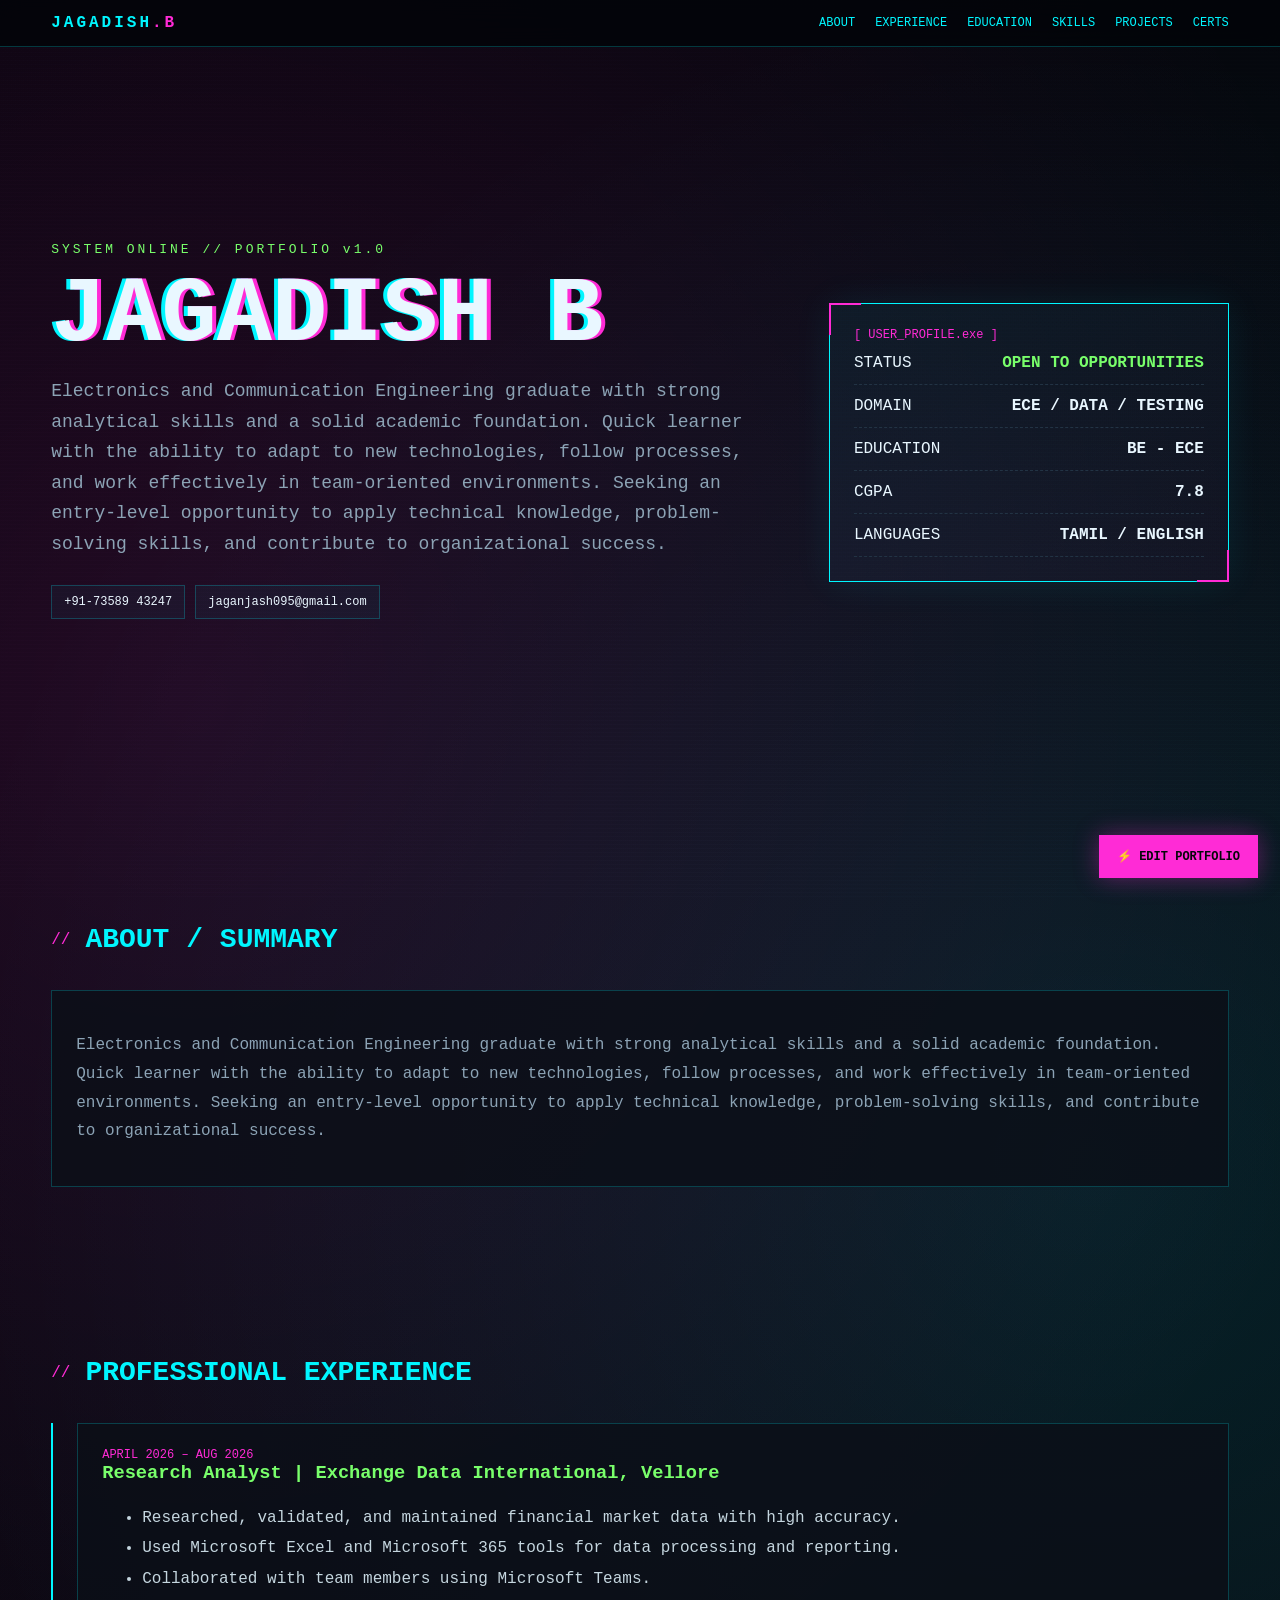
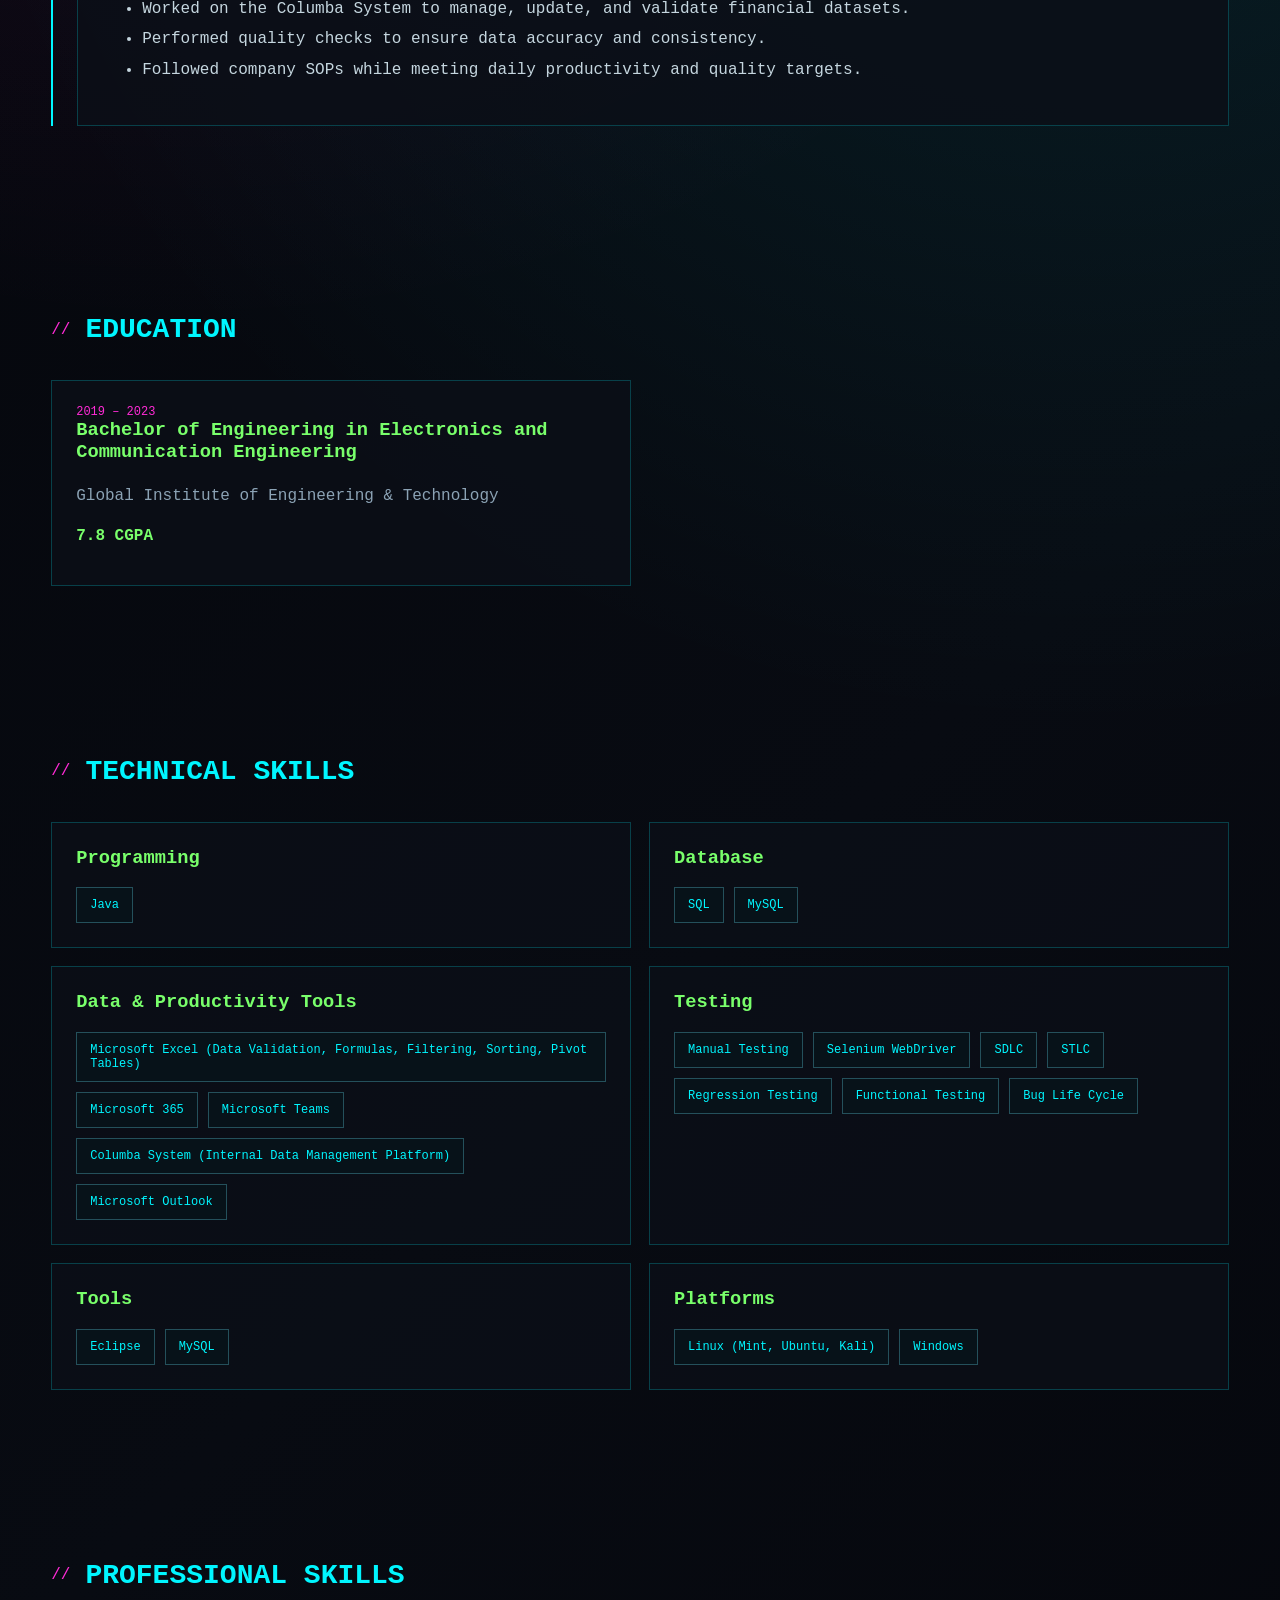
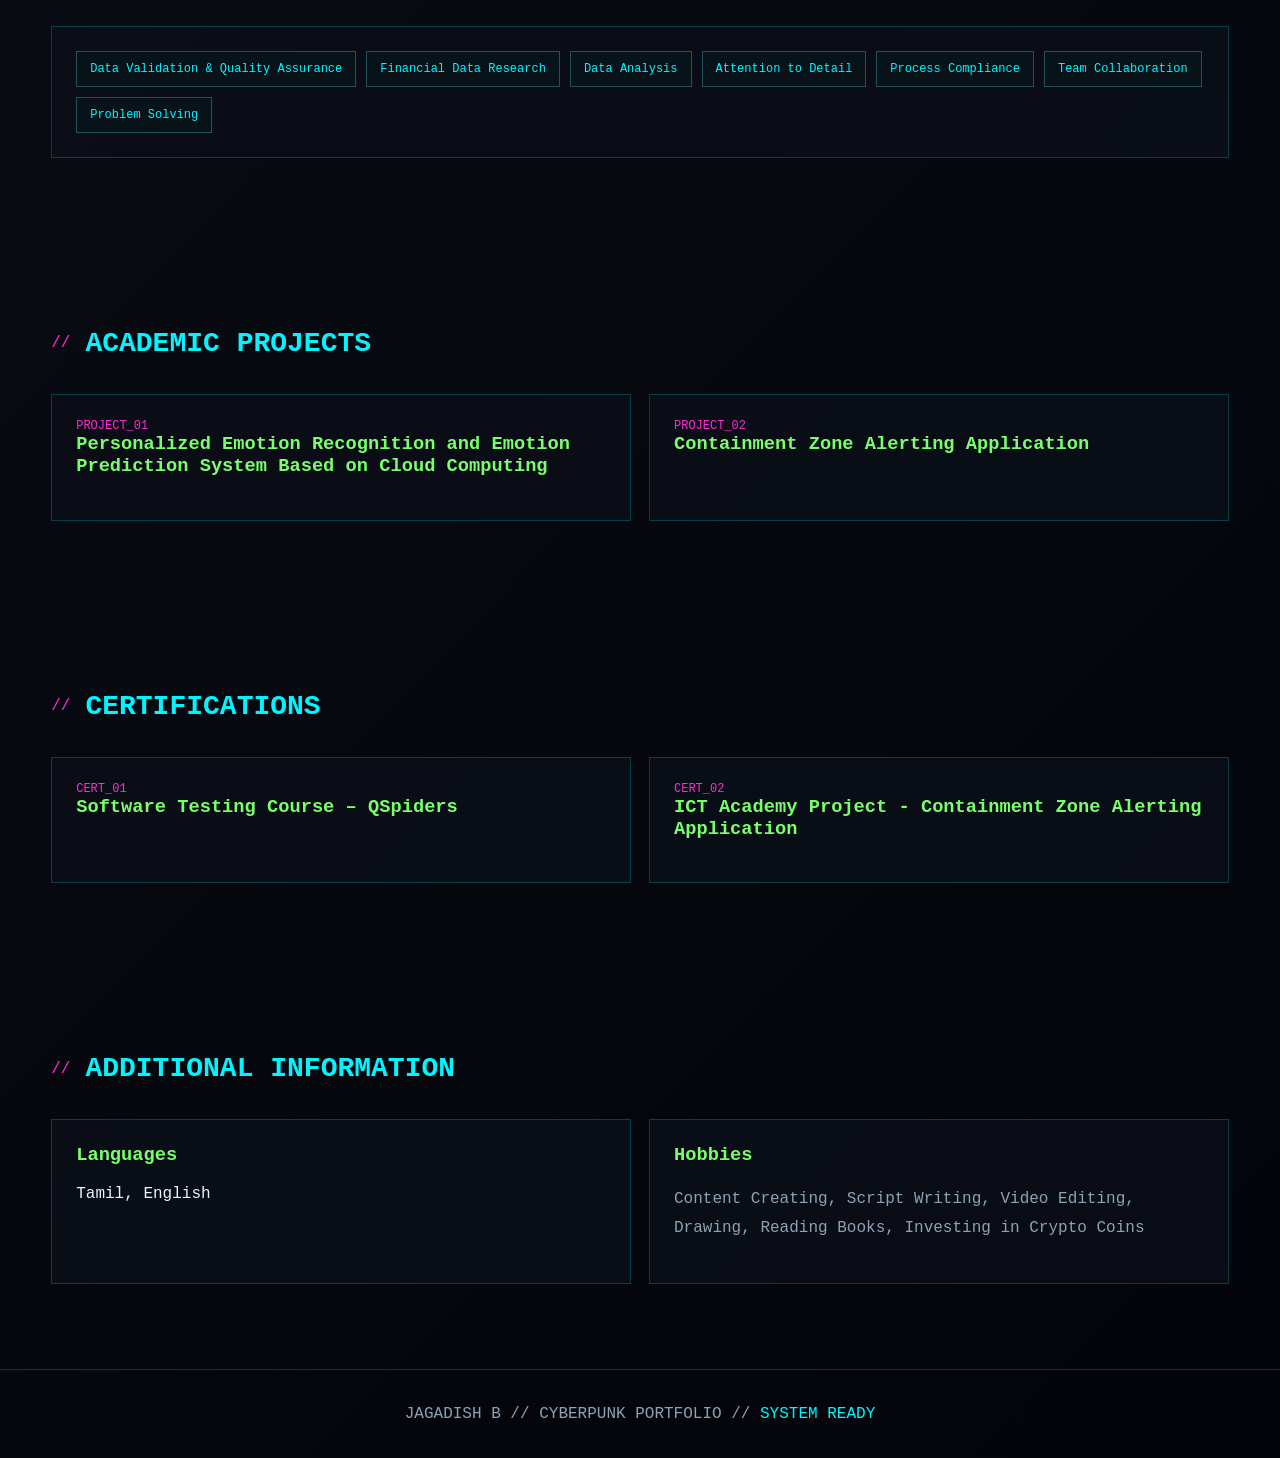
<file: Jagadish_Cyberpunk_Portfolio.html>
<!DOCTYPE html>
<html lang="en">
<head>
<meta charset="UTF-8">
<meta name="viewport" content="width=device-width,initial-scale=1">
<title>JAGADISH B // CYBERPUNK PORTFOLIO</title>
<style>
:root{
  --bg:#05060a;--panel:#0b0f18;--panel2:#101622;--cyan:#00f6ff;
  --pink:#ff2bd6;--green:#79ff6b;--text:#e9f7ff;--muted:#8ca3b5;
  --line:rgba(0,246,255,.22);--danger:#ff4d6d;--yellow:#ffe66d;
}
*{box-sizing:border-box}
html{scroll-behavior:smooth}
body{margin:0;background:
 radial-gradient(circle at 15% 15%,rgba(255,43,214,.12),transparent 30%),
 radial-gradient(circle at 85% 25%,rgba(0,246,255,.10),transparent 32%),
 linear-gradient(135deg,#030409,#080b12 55%,#030409);
 color:var(--text);font-family:Consolas,"Courier New",monospace;overflow-x:hidden}
body:before{content:"";position:fixed;inset:0;pointer-events:none;opacity:.12;
 background:repeating-linear-gradient(0deg,transparent 0 3px,#fff 4px);mix-blend-mode:overlay}
a{color:var(--cyan);text-decoration:none} a:hover{color:#fff}
.container{width:min(1180px,92%);margin:auto}
nav{position:sticky;top:0;z-index:50;background:rgba(3,5,10,.88);backdrop-filter:blur(12px);
 border-bottom:1px solid var(--line)}
.navin{display:flex;justify-content:space-between;align-items:center;padding:14px 0}
.logo{color:var(--cyan);font-weight:900;letter-spacing:3px}.logo span{color:var(--pink)}
.navlinks{display:flex;gap:20px;flex-wrap:wrap}.navlinks a{font-size:12px}
.hero{min-height:88vh;display:grid;place-items:center;padding:70px 0;position:relative}
.hero-grid{display:grid;grid-template-columns:1.3fr .7fr;gap:35px;align-items:center}
.kicker{color:var(--green);letter-spacing:3px;font-size:13px}
h1{font-size:clamp(42px,8vw,92px);line-height:.9;margin:18px 0;text-transform:uppercase;
 text-shadow:4px 0 var(--pink),-4px 0 var(--cyan)}
.glitch{position:relative}
.subtitle{font-size:18px;color:var(--muted);max-width:700px;line-height:1.7}
.contact{display:flex;gap:10px;flex-wrap:wrap;margin:25px 0}
.chip{border:1px solid var(--line);background:rgba(0,246,255,.04);padding:9px 12px;font-size:12px}
.hud{border:1px solid var(--cyan);padding:24px;background:linear-gradient(145deg,rgba(0,246,255,.06),rgba(255,43,214,.04));
 box-shadow:0 0 35px rgba(0,246,255,.08);position:relative}
.hud:before,.hud:after{content:"";position:absolute;width:30px;height:30px;border-color:var(--pink);border-style:solid}
.hud:before{left:-1px;top:-1px;border-width:2px 0 0 2px}.hud:after{right:-1px;bottom:-1px;border-width:0 2px 2px 0}
.hud-title{color:var(--pink);font-size:12px}.stat{display:flex;justify-content:space-between;border-bottom:1px dashed #234;padding:12px 0}
section{padding:85px 0}.section-title{display:flex;align-items:center;gap:15px;margin-bottom:35px}
.section-title h2{margin:0;font-size:28px;color:var(--cyan)}.section-title:before{content:"//";color:var(--pink)}
.grid{display:grid;grid-template-columns:repeat(2,1fr);gap:18px}
.card{background:rgba(11,15,24,.82);border:1px solid var(--line);padding:24px;position:relative}
.card:hover{border-color:var(--pink);box-shadow:0 0 25px rgba(255,43,214,.08)}
.card h3{margin-top:0;color:var(--green)}.meta{color:var(--pink);font-size:12px}
ul{line-height:1.9;color:#c5d6df}.muted{color:var(--muted);line-height:1.8}
.skills{display:flex;flex-wrap:wrap;gap:10px}.skill{padding:10px 13px;border:1px solid #24505b;background:#071219;color:var(--cyan);font-size:12px}
.timeline{border-left:2px solid var(--cyan);padding-left:24px}
.timeline .card{margin-bottom:18px}
footer{border-top:1px solid var(--line);padding:35px 0;color:var(--muted);text-align:center}
#editBtn{position:fixed;right:22px;bottom:22px;z-index:100;background:var(--pink);color:#05060a;border:0;padding:14px 18px;
 font:900 12px monospace;cursor:pointer;box-shadow:0 0 25px rgba(255,43,214,.35)}
.modal{display:none;position:fixed;inset:0;z-index:200;background:rgba(0,0,0,.78);backdrop-filter:blur(8px);align-items:center;justify-content:center}
.modal.show{display:flex}.modalbox{width:min(560px,92%);background:#070b12;border:1px solid var(--cyan);padding:25px;box-shadow:0 0 50px rgba(0,246,255,.2)}
.modal h3{color:var(--cyan);margin-top:0}.input{width:100%;padding:13px;background:#02050a;border:1px solid #31515e;color:#fff;font:14px monospace;margin:8px 0 15px}
.btn{padding:11px 16px;border:1px solid var(--cyan);background:transparent;color:var(--cyan);font:700 12px monospace;cursor:pointer}
.btn:hover{background:var(--cyan);color:#000}.btn.danger{border-color:var(--danger);color:var(--danger)}
.editor{display:none;position:fixed;inset:0;z-index:150;background:#05070c;overflow:auto;padding:25px}
.editor.show{display:block}.editor-inner{width:min(1100px,96%);margin:auto}
.editor-grid{display:grid;grid-template-columns:repeat(2,1fr);gap:15px}
.field{border:1px solid #24404c;background:#090e16;padding:15px}.field label{display:block;color:var(--pink);font-size:11px;margin-bottom:7px}
textarea.input{min-height:100px;resize:vertical}
.toolbar{position:sticky;top:0;background:#05070c;padding:15px 0;z-index:2;display:flex;gap:10px;flex-wrap:wrap;border-bottom:1px solid #17333d;margin-bottom:20px}
.toast{position:fixed;left:50%;bottom:25px;transform:translateX(-50%);background:#0b171d;border:1px solid var(--green);color:var(--green);padding:12px 18px;display:none;z-index:300}
@media(max-width:800px){.hero-grid,.grid,.editor-grid{grid-template-columns:1fr}.navlinks{display:none}section{padding:55px 0}h1{font-size:55px}}
</style>
</head>
<body>
<nav><div class="container navin">
  <div class="logo">JAGADISH<span>.B</span></div>
  <div class="navlinks">
    <a href="#about">ABOUT</a><a href="#experience">EXPERIENCE</a><a href="#education">EDUCATION</a>
    <a href="#skills">SKILLS</a><a href="#projects">PROJECTS</a><a href="#certifications">CERTS</a>
  </div>
</div></nav>

<header class="hero">
<div class="container hero-grid">
  <div>
    <div class="kicker">SYSTEM ONLINE // PORTFOLIO v1.0</div>
    <h1 class="glitch" id="heroName">JAGADISH B</h1>
    <div class="subtitle" id="heroSummary">Electronics and Communication Engineering graduate with strong analytical skills and a solid academic foundation. Quick learner with the ability to adapt to new technologies, follow processes, and work effectively in team-oriented environments. Seeking an entry-level opportunity to apply technical knowledge, problem-solving skills, and contribute to organizational success.</div>
    <div class="contact">
      <div class="chip" id="phone">+91-73589 43247</div>
      <div class="chip" id="email">jaganjash095@gmail.com</div>
    </div>
  </div>
  <div class="hud">
    <div class="hud-title">[ USER_PROFILE.exe ]</div>
    <div class="stat"><span>STATUS</span><b style="color:var(--green)">OPEN TO OPPORTUNITIES</b></div>
    <div class="stat"><span>DOMAIN</span><b>ECE / DATA / TESTING</b></div>
    <div class="stat"><span>EDUCATION</span><b>BE - ECE</b></div>
    <div class="stat"><span>CGPA</span><b>7.8</b></div>
    <div class="stat"><span>LANGUAGES</span><b>TAMIL / ENGLISH</b></div>
  </div>
</div>
</header>

<main class="container">
<section id="about"><div class="section-title"><h2>ABOUT / SUMMARY</h2></div>
  <div class="card"><p class="muted" id="summary2"></p></div>
</section>

<section id="experience"><div class="section-title"><h2>PROFESSIONAL EXPERIENCE</h2></div>
<div class="timeline"><div class="card">
  <div class="meta">APRIL 2026 – AUG 2026</div>
  <h3>Research Analyst | Exchange Data International, Vellore</h3>
  <ul id="experienceList"></ul>
</div></div></section>

<section id="education"><div class="section-title"><h2>EDUCATION</h2></div>
<div class="grid"><div class="card"><div class="meta">2019 – 2023</div>
<h3>Bachelor of Engineering in Electronics and Communication Engineering</h3>
<p class="muted">Global Institute of Engineering &amp; Technology</p><p><b style="color:var(--green)">7.8 CGPA</b></p></div></div>
</section>

<section id="skills"><div class="section-title"><h2>TECHNICAL SKILLS</h2></div>
<div class="grid">
<div class="card"><h3>Programming</h3><div class="skills" id="programming"></div></div>
<div class="card"><h3>Database</h3><div class="skills" id="database"></div></div>
<div class="card"><h3>Data &amp; Productivity Tools</h3><div class="skills" id="dataTools"></div></div>
<div class="card"><h3>Testing</h3><div class="skills" id="testing"></div></div>
<div class="card"><h3>Tools</h3><div class="skills" id="tools"></div></div>
<div class="card"><h3>Platforms</h3><div class="skills" id="platforms"></div></div>
</div></section>

<section id="professional-skills"><div class="section-title"><h2>PROFESSIONAL SKILLS</h2></div>
<div class="card"><div class="skills" id="professionalSkills"></div></div></section>

<section id="projects"><div class="section-title"><h2>ACADEMIC PROJECTS</h2></div>
<div class="grid" id="projectCards"></div></section>

<section id="certifications"><div class="section-title"><h2>CERTIFICATIONS</h2></div>
<div class="grid" id="certCards"></div></section>

<section id="additional"><div class="section-title"><h2>ADDITIONAL INFORMATION</h2></div>
<div class="grid">
<div class="card"><h3>Languages</h3><p id="languages"></p></div>
<div class="card"><h3>Hobbies</h3><p class="muted" id="hobbies"></p></div>
</div></section>
</main>

<footer><div class="container">JAGADISH B // CYBERPUNK PORTFOLIO // <span style="color:var(--cyan)">SYSTEM READY</span></div></footer>

<button id="editBtn">⚡ EDIT PORTFOLIO</button>

<div class="modal" id="loginModal"><div class="modalbox">
<h3>[ ADMIN ACCESS REQUIRED ]</h3><p class="muted">Enter the portfolio edit password to continue.</p>
<input class="input" id="passwordInput" type="password" placeholder="PASSWORD">
<div><button class="btn" onclick="unlock()">AUTHENTICATE</button> <button class="btn danger" onclick="closeLogin()">CANCEL</button></div>
<p id="loginError" style="color:var(--danger);display:none">ACCESS DENIED.</p>
</div></div>

<div class="editor" id="editor">
<div class="editor-inner">
<div class="toolbar">
<button class="btn" onclick="saveChanges()">SAVE CHANGES</button>
<button class="btn" onclick="resetData()">RESET TO ORIGINAL</button>
<button class="btn danger" onclick="closeEditor()">CLOSE EDITOR</button>
</div>
<h2 style="color:var(--cyan)">[ PORTFOLIO CONTROL PANEL ]</h2>
<p class="muted">Change text, add items with one item per line, or remove unwanted items. Changes are saved in this browser.</p>
<div id="editorFields"></div>
</div></div>
<div class="toast" id="toast"></div>

<script>
const ORIGINAL = {
 name:"JAGADISH B",
 phone:"+91-73589 43247",
 email:"jaganjash095@gmail.com",
 summary:"Electronics and Communication Engineering graduate with strong analytical skills and a solid academic foundation. Quick learner with the ability to adapt to new technologies, follow processes, and work effectively in team-oriented environments. Seeking an entry-level opportunity to apply technical knowledge, problem-solving skills, and contribute to organizational success.",
 experience:[
 "Researched, validated, and maintained financial market data with high accuracy.",
 "Used Microsoft Excel and Microsoft 365 tools for data processing and reporting.",
 "Collaborated with team members using Microsoft Teams.",
 "Worked on the Columba System to manage, update, and validate financial datasets.",
 "Performed quality checks to ensure data accuracy and consistency.",
 "Followed company SOPs while meeting daily productivity and quality targets."
 ],
 programming:["Java"],
 database:["SQL","MySQL"],
 dataTools:["Microsoft Excel (Data Validation, Formulas, Filtering, Sorting, Pivot Tables)","Microsoft 365","Microsoft Teams","Columba System (Internal Data Management Platform)","Microsoft Outlook"],
 testing:["Manual Testing","Selenium WebDriver","SDLC","STLC","Regression Testing","Functional Testing","Bug Life Cycle"],
 tools:["Eclipse","MySQL"],
 platforms:["Linux (Mint, Ubuntu, Kali)","Windows"],
 professionalSkills:["Data Validation & Quality Assurance","Financial Data Research","Data Analysis","Attention to Detail","Process Compliance","Team Collaboration","Problem Solving"],
 projects:[
 "Personalized Emotion Recognition and Emotion Prediction System Based on Cloud Computing",
 "Containment Zone Alerting Application"
 ],
 certifications:[
 "Software Testing Course – QSpiders",
 "ICT Academy Project - Containment Zone Alerting Application"
 ],
 languages:"Tamil, English",
 hobbies:"Content Creating, Script Writing, Video Editing, Drawing, Reading Books, Investing in Crypto Coins"
};

let data = JSON.parse(localStorage.getItem("jagadhishPortfolio")) || structuredClone(ORIGINAL);

/* CHANGE THIS PASSWORD BEFORE DEPLOYING.
   Browser-only password protection is UI protection, not true server security. */
const EDIT_PASSWORD = "jash@2026";

function esc(s){return String(s).replace(/[&<>"']/g,m=>({"&":"&amp;","<":"&lt;",">":"&gt;",'"':"&quot;","'":"&#039;"}[m]));}
function listHTML(arr){return arr.map(x=>`<span class="skill">${esc(x)}</span>`).join("");}
function render(){
 document.getElementById("heroName").textContent=data.name;
 document.getElementById("phone").textContent=data.phone;
 document.getElementById("email").textContent=data.email;
 document.getElementById("heroSummary").textContent=data.summary;
 document.getElementById("summary2").textContent=data.summary;
 document.getElementById("experienceList").innerHTML=data.experience.map(x=>`<li>${esc(x)}</li>`).join("");
 for(const k of ["programming","database","dataTools","testing","tools","platforms","professionalSkills"])
   document.getElementById(k).innerHTML=listHTML(data[k]);
 document.getElementById("projectCards").innerHTML=data.projects.map((x,i)=>`<div class="card"><div class="meta">PROJECT_${String(i+1).padStart(2,"0")}</div><h3>${esc(x)}</h3></div>`).join("");
 document.getElementById("certCards").innerHTML=data.certifications.map((x,i)=>`<div class="card"><div class="meta">CERT_${String(i+1).padStart(2,"0")}</div><h3>${esc(x)}</h3></div>`).join("");
 document.getElementById("languages").textContent=data.languages;
 document.getElementById("hobbies").textContent=data.hobbies;
}
function showToast(t){const e=document.getElementById("toast");e.textContent=t;e.style.display="block";setTimeout(()=>e.style.display="none",1800)}
function openLogin(){document.getElementById("loginModal").classList.add("show");document.getElementById("passwordInput").focus()}
function closeLogin(){document.getElementById("loginModal").classList.remove("show");document.getElementById("loginError").style.display="none"}
function unlock(){
 if(document.getElementById("passwordInput").value===EDIT_PASSWORD){
  closeLogin();buildEditor();document.getElementById("editor").classList.add("show");document.getElementById("passwordInput").value="";
 }else document.getElementById("loginError").style.display="block";
}
function closeEditor(){document.getElementById("editor").classList.remove("show")}
function field(label,key,multi=false){
 const val=multi?data[key].join("\n"):data[key];
 return `<div class="field"><label>${label}</label><textarea class="input" id="ed_${key}">${esc(val)}</textarea></div>`;
}
function buildEditor(){
 document.getElementById("editorFields").innerHTML=`
 <div class="editor-grid">
 ${field("NAME","name")}${field("PHONE","phone")}${field("EMAIL","email")}
 </div>
 ${field("SUMMARY","summary")}
 <div class="editor-grid">
 ${field("EXPERIENCE — ONE BULLET PER LINE","experience",true)}
 ${field("PROGRAMMING","programming",true)}
 ${field("DATABASE","database",true)}
 ${field("DATA & PRODUCTIVITY TOOLS","dataTools",true)}
 ${field("TESTING","testing",true)}
 ${field("TOOLS","tools",true)}
 ${field("PLATFORMS","platforms",true)}
 ${field("PROFESSIONAL SKILLS","professionalSkills",true)}
 ${field("ACADEMIC PROJECTS — ONE ITEM PER LINE","projects",true)}
 ${field("CERTIFICATIONS — ONE ITEM PER LINE","certifications",true)}
 ${field("LANGUAGES","languages")}
 ${field("HOBBIES","hobbies")}
 </div>`;
}
function getVal(k,multi){
 const v=document.getElementById("ed_"+k).value;
 return multi?v.split("\n").map(x=>x.trim()).filter(Boolean):v.trim();
}
function saveChanges(){
 const multi=["experience","programming","database","dataTools","testing","tools","platforms","professionalSkills","projects","certifications"];
 for(const k of ["name","phone","email","summary","languages","hobbies"]) data[k]=getVal(k,false);
 for(const k of multi) data[k]=getVal(k,true);
 localStorage.setItem("jagadhishPortfolio",JSON.stringify(data));render();showToast("CHANGES SAVED");buildEditor();
}
function resetData(){if(confirm("Reset every edited field to the original résumé content?")){data=structuredClone(ORIGINAL);localStorage.setItem("jagadhishPortfolio",JSON.stringify(data));render();buildEditor();showToast("ORIGINAL CONTENT RESTORED")}}
document.getElementById("editBtn").onclick=openLogin;
document.getElementById("passwordInput").addEventListener("keydown",e=>{if(e.key==="Enter")unlock()});
render();
</script>
</body>
</html>
</file>
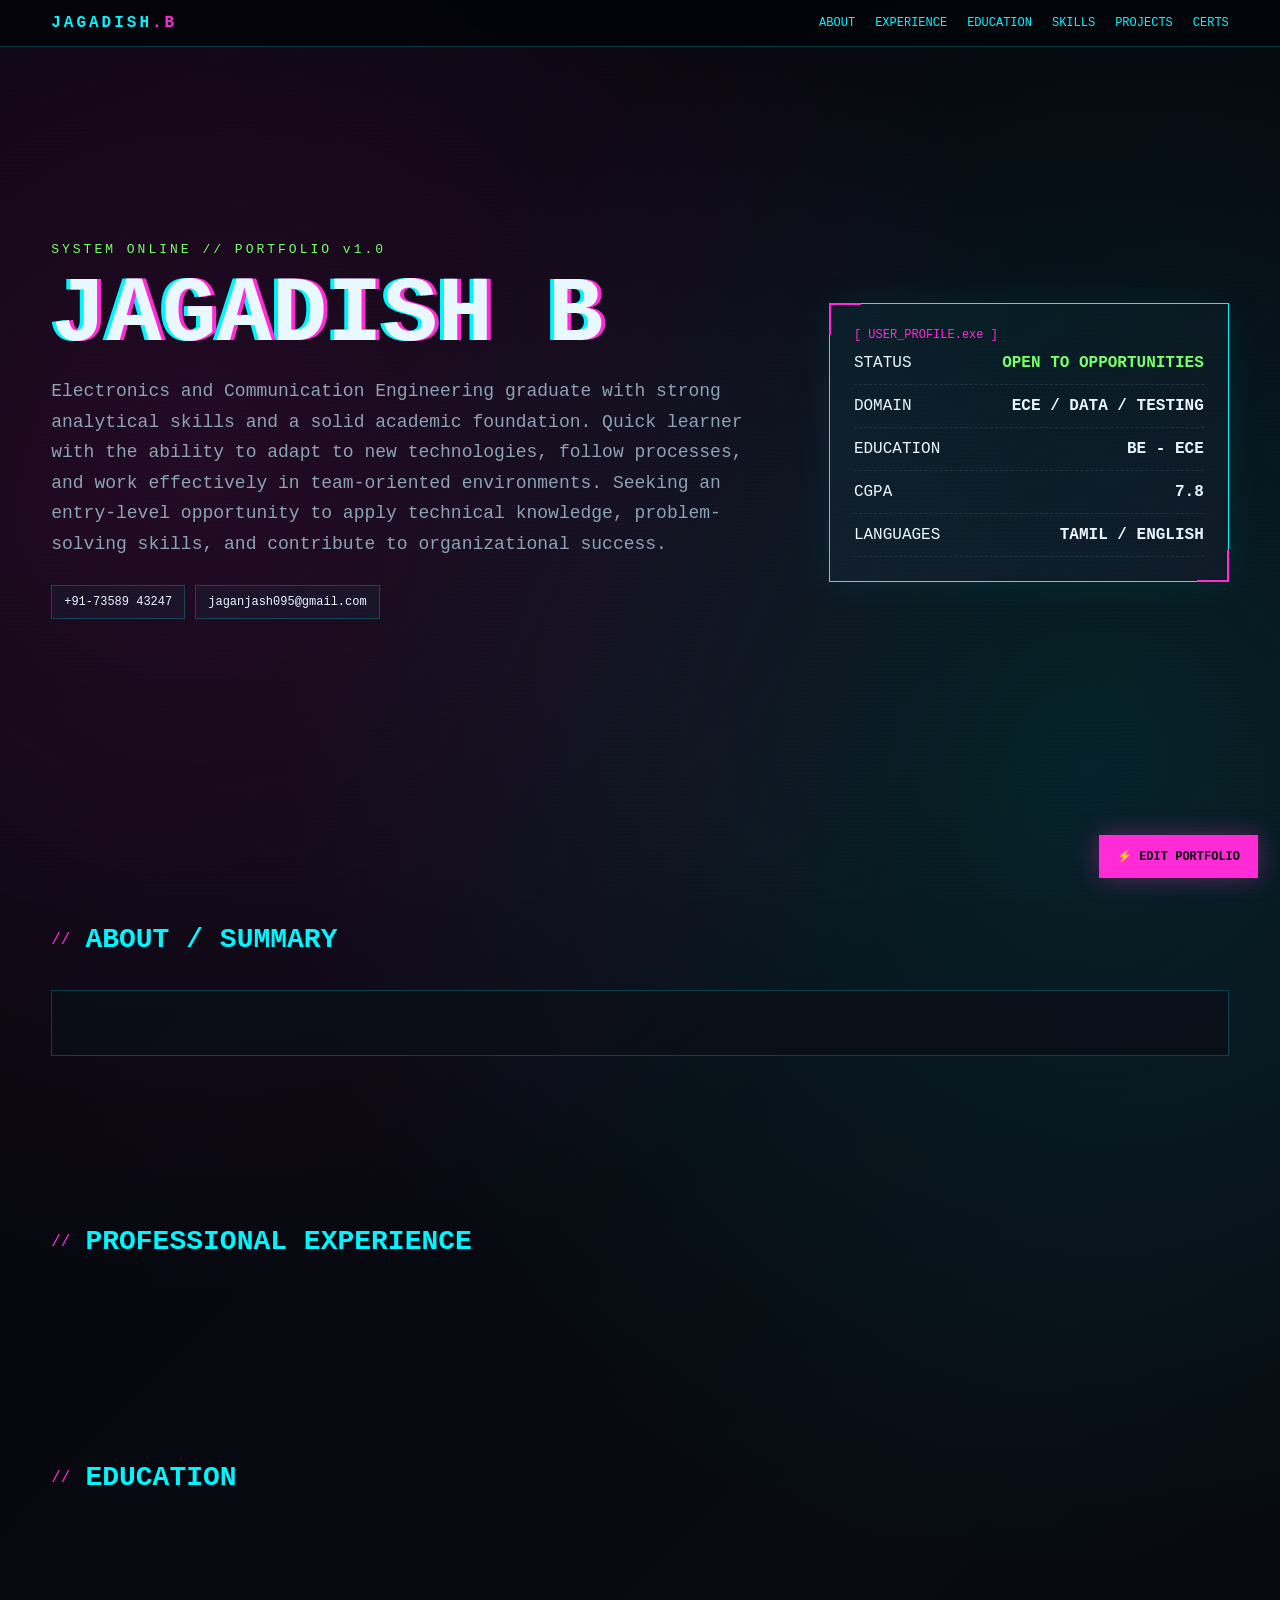
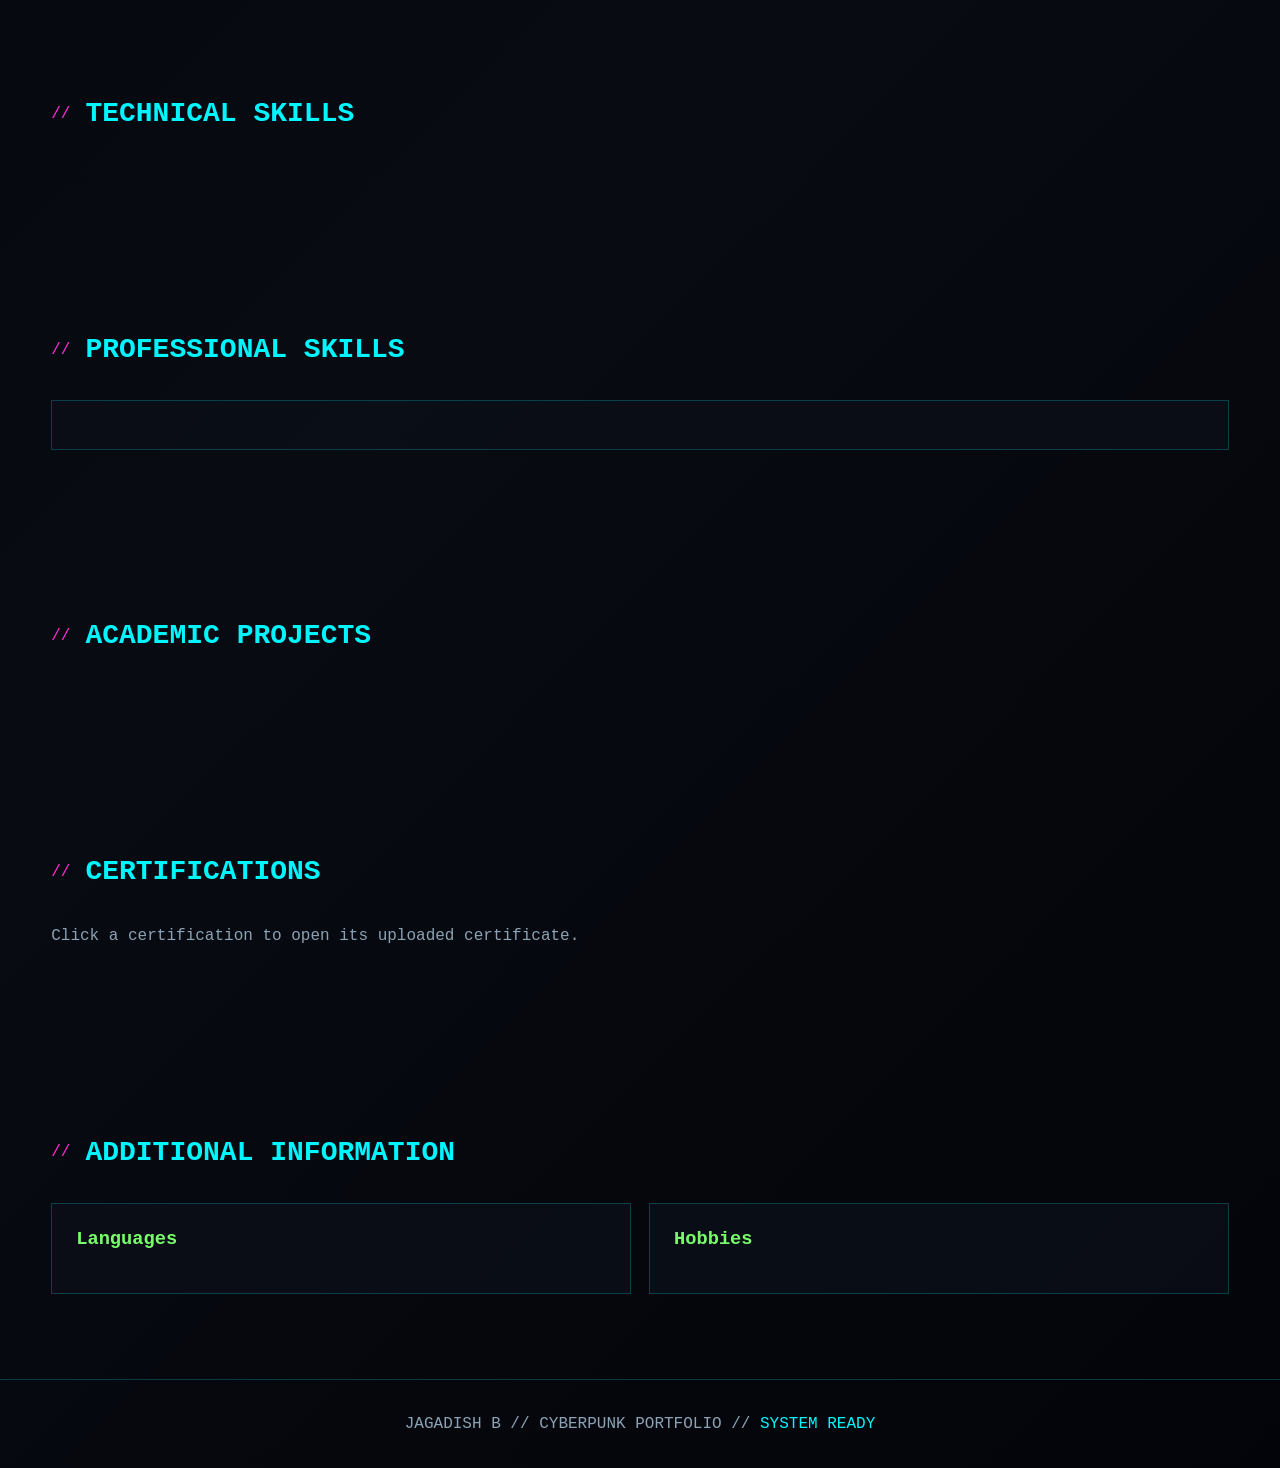
<file: Jagadish_Cyberpunk_Portfolio_v2.html>
<!DOCTYPE html>
<html lang="en">
<head>
<meta charset="UTF-8">
<meta name="viewport" content="width=device-width,initial-scale=1">
<title>JAGADISH B // CYBERPUNK PORTFOLIO</title>
<style>
:root{
  --bg:#05060a;--panel:#0b0f18;--panel2:#101622;--cyan:#00f6ff;
  --pink:#ff2bd6;--green:#79ff6b;--text:#e9f7ff;--muted:#8ca3b5;
  --line:rgba(0,246,255,.22);--danger:#ff4d6d;--yellow:#ffe66d;
}
*{box-sizing:border-box}
html{scroll-behavior:smooth}
body{margin:0;background:
 radial-gradient(circle at 15% 15%,rgba(255,43,214,.12),transparent 30%),
 radial-gradient(circle at 85% 25%,rgba(0,246,255,.10),transparent 32%),
 linear-gradient(135deg,#030409,#080b12 55%,#030409);
 color:var(--text);font-family:Consolas,"Courier New",monospace;overflow-x:hidden}
body:before{content:"";position:fixed;inset:0;pointer-events:none;opacity:.12;
 background:repeating-linear-gradient(0deg,transparent 0 3px,#fff 4px);mix-blend-mode:overlay}
a{color:var(--cyan);text-decoration:none} a:hover{color:#fff}
.container{width:min(1180px,92%);margin:auto}
nav{position:sticky;top:0;z-index:50;background:rgba(3,5,10,.88);backdrop-filter:blur(12px);
 border-bottom:1px solid var(--line)}
.navin{display:flex;justify-content:space-between;align-items:center;padding:14px 0}
.logo{color:var(--cyan);font-weight:900;letter-spacing:3px}.logo span{color:var(--pink)}
.navlinks{display:flex;gap:20px;flex-wrap:wrap}.navlinks a{font-size:12px}
.hero{min-height:88vh;display:grid;place-items:center;padding:70px 0;position:relative}
.hero-grid{display:grid;grid-template-columns:1.3fr .7fr;gap:35px;align-items:center}
.kicker{color:var(--green);letter-spacing:3px;font-size:13px}
h1{font-size:clamp(42px,8vw,92px);line-height:.9;margin:18px 0;text-transform:uppercase;
 text-shadow:4px 0 var(--pink),-4px 0 var(--cyan)}
.glitch{position:relative}
.subtitle{font-size:18px;color:var(--muted);max-width:700px;line-height:1.7}
.contact{display:flex;gap:10px;flex-wrap:wrap;margin:25px 0}
.chip{border:1px solid var(--line);background:rgba(0,246,255,.04);padding:9px 12px;font-size:12px}
.hud{border:1px solid var(--cyan);padding:24px;background:linear-gradient(145deg,rgba(0,246,255,.06),rgba(255,43,214,.04));
 box-shadow:0 0 35px rgba(0,246,255,.08);position:relative}
.hud:before,.hud:after{content:"";position:absolute;width:30px;height:30px;border-color:var(--pink);border-style:solid}
.hud:before{left:-1px;top:-1px;border-width:2px 0 0 2px}.hud:after{right:-1px;bottom:-1px;border-width:0 2px 2px 0}
.hud-title{color:var(--pink);font-size:12px}.stat{display:flex;justify-content:space-between;border-bottom:1px dashed #234;padding:12px 0}
section{padding:85px 0}.section-title{display:flex;align-items:center;gap:15px;margin-bottom:35px}
.section-title h2{margin:0;font-size:28px;color:var(--cyan)}.section-title:before{content:"//";color:var(--pink)}
.grid{display:grid;grid-template-columns:repeat(2,1fr);gap:18px}
.card{background:rgba(11,15,24,.82);border:1px solid var(--line);padding:24px;position:relative}
.card:hover{border-color:var(--pink);box-shadow:0 0 25px rgba(255,43,214,.08)}
.card h3{margin-top:0;color:var(--green)}.meta{color:var(--pink);font-size:12px}
ul{line-height:1.9;color:#c5d6df}.muted{color:var(--muted);line-height:1.8}
.skills{display:flex;flex-wrap:wrap;gap:10px}.skill{padding:10px 13px;border:1px solid #24505b;background:#071219;color:var(--cyan);font-size:12px}
.timeline{border-left:2px solid var(--cyan);padding-left:24px}
.timeline .card{margin-bottom:18px}
footer{border-top:1px solid var(--line);padding:35px 0;color:var(--muted);text-align:center}
#editBtn{position:fixed;right:22px;bottom:22px;z-index:100;background:var(--pink);color:#05060a;border:0;padding:14px 18px;
 font:900 12px monospace;cursor:pointer;box-shadow:0 0 25px rgba(255,43,214,.35)}
.modal{display:none;position:fixed;inset:0;z-index:200;background:rgba(0,0,0,.78);backdrop-filter:blur(8px);align-items:center;justify-content:center}
.modal.show{display:flex}.modalbox{width:min(560px,92%);background:#070b12;border:1px solid var(--cyan);padding:25px;box-shadow:0 0 50px rgba(0,246,255,.2)}
.modal h3{color:var(--cyan);margin-top:0}.input{width:100%;padding:13px;background:#02050a;border:1px solid #31515e;color:#fff;font:14px monospace;margin:8px 0 15px}
.btn{padding:11px 16px;border:1px solid var(--cyan);background:transparent;color:var(--cyan);font:700 12px monospace;cursor:pointer}
.btn:hover{background:var(--cyan);color:#000}.btn.danger{border-color:var(--danger);color:var(--danger)}
.editor{display:none;position:fixed;inset:0;z-index:150;background:#05070c;overflow:auto;padding:25px}
.editor.show{display:block}.editor-inner{width:min(1100px,96%);margin:auto}
.editor-grid{display:grid;grid-template-columns:repeat(2,1fr);gap:15px}
.field{border:1px solid #24404c;background:#090e16;padding:15px}.field label{display:block;color:var(--pink);font-size:11px;margin-bottom:7px}
textarea.input{min-height:100px;resize:vertical}
.toolbar{position:sticky;top:0;background:#05070c;padding:15px 0;z-index:2;display:flex;gap:10px;flex-wrap:wrap;border-bottom:1px solid #17333d;margin-bottom:20px}
.toast{position:fixed;left:50%;bottom:25px;transform:translateX(-50%);background:#0b171d;border:1px solid var(--green);color:var(--green);padding:12px 18px;display:none;z-index:300}
@media(max-width:800px){.hero-grid,.grid,.editor-grid{grid-template-columns:1fr}.navlinks{display:none}section{padding:55px 0}h1{font-size:55px}}

.editor-section{border:1px solid #21404b;padding:18px;margin:16px 0;background:#080d15}
.editor-section h3{color:var(--cyan);margin-top:0}
.editor-section h3 .btn{margin-left:10px}
.edit-row{border:1px solid #1d3640;padding:15px;margin:12px 0;background:#0a1119}
.edit-row-head{display:flex;justify-content:space-between;gap:10px;align-items:center}
.edit-row-head strong{color:var(--pink)}
.two{display:grid;grid-template-columns:repeat(2,1fr);gap:10px}
.small-label{display:block;color:var(--muted);font-size:10px;margin:8px 0 3px}
.file-note{color:var(--muted);font-size:10px;margin-top:8px}
.cert-card{cursor:pointer}
.cert-card:hover{border-color:var(--green)}
.status{display:inline-block;border:1px solid var(--green);color:var(--green);padding:5px 8px;font-size:10px;margin:8px 0}
@media(max-width:800px){.two{grid-template-columns:1fr}}
</style>
</head>
<body>
<nav><div class="container navin">
  <div class="logo">JAGADISH<span>.B</span></div>
  <div class="navlinks">
    <a href="#about">ABOUT</a><a href="#experience">EXPERIENCE</a><a href="#education">EDUCATION</a>
    <a href="#skills">SKILLS</a><a href="#projects">PROJECTS</a><a href="#certifications">CERTS</a>
  </div>
</div></nav>

<header class="hero">
<div class="container hero-grid">
  <div>
    <div class="kicker">SYSTEM ONLINE // PORTFOLIO v1.0</div>
    <h1 class="glitch" id="heroName">JAGADISH B</h1>
    <div class="subtitle" id="heroSummary">Electronics and Communication Engineering graduate with strong analytical skills and a solid academic foundation. Quick learner with the ability to adapt to new technologies, follow processes, and work effectively in team-oriented environments. Seeking an entry-level opportunity to apply technical knowledge, problem-solving skills, and contribute to organizational success.</div>
    <div class="contact">
      <div class="chip" id="phone">+91-73589 43247</div>
      <div class="chip" id="email">jaganjash095@gmail.com</div>
    </div>
  </div>
  <div class="hud">
    <div class="hud-title">[ USER_PROFILE.exe ]</div>
    <div class="stat"><span>STATUS</span><b style="color:var(--green)" id="heroStatus">OPEN TO OPPORTUNITIES</b></div>
    <div class="stat"><span>DOMAIN</span><b>ECE / DATA / TESTING</b></div>
    <div class="stat"><span>EDUCATION</span><b id="heroEducation">BE - ECE</b></div>
    <div class="stat"><span>CGPA</span><b>7.8</b></div>
    <div class="stat"><span>LANGUAGES</span><b id="heroLanguages">TAMIL / ENGLISH</b></div>
  </div>
</div>
</header>


<main class="container">
<section id="about"><div class="section-title"><h2>ABOUT / SUMMARY</h2></div>
<div class="card"><p class="muted" id="summary2"></p></div></section>

<section id="experience"><div class="section-title"><h2>PROFESSIONAL EXPERIENCE</h2></div>
<div class="timeline" id="experienceView"></div></section>

<section id="education"><div class="section-title"><h2>EDUCATION</h2></div>
<div class="grid" id="educationView"></div></section>

<section id="skills"><div class="section-title"><h2>TECHNICAL SKILLS</h2></div>
<div class="grid" id="skillsView"></div></section>

<section id="professional-skills"><div class="section-title"><h2>PROFESSIONAL SKILLS</h2></div>
<div class="card"><div class="skills" id="professionalSkills"></div></div></section>

<section id="projects"><div class="section-title"><h2>ACADEMIC PROJECTS</h2></div>
<div class="grid" id="projectCards"></div></section>

<section id="certifications"><div class="section-title"><h2>CERTIFICATIONS</h2></div>
<p class="muted">Click a certification to open its uploaded certificate.</p>
<div class="grid" id="certCards"></div></section>

<section id="additional"><div class="section-title"><h2>ADDITIONAL INFORMATION</h2></div>
<div class="grid">
<div class="card"><h3>Languages</h3><p id="languages"></p></div>
<div class="card"><h3>Hobbies</h3><p class="muted" id="hobbies"></p></div>
</div></section>
</main>


<footer><div class="container">JAGADISH B // CYBERPUNK PORTFOLIO // <span style="color:var(--cyan)">SYSTEM READY</span></div></footer>

<button id="editBtn">⚡ EDIT PORTFOLIO</button>

<div class="modal" id="loginModal"><div class="modalbox">
<h3>[ ADMIN ACCESS REQUIRED ]</h3><p class="muted">Enter the portfolio edit password to continue.</p>
<input class="input" id="passwordInput" type="password" placeholder="PASSWORD">
<div><button class="btn" onclick="unlock()">AUTHENTICATE</button> <button class="btn danger" onclick="closeLogin()">CANCEL</button></div>
<p id="loginError" style="color:var(--danger);display:none">ACCESS DENIED.</p>
</div></div>


<div class="editor" id="editor">
<div class="editor-inner">
<div class="toolbar">
<button class="btn" onclick="saveChanges()">SAVE CHANGES</button>
<button class="btn" onclick="resetData()">RESET ORIGINAL</button>
<button class="btn danger" onclick="closeEditor()">CLOSE</button>
</div>
<h2 style="color:var(--cyan)">[ PORTFOLIO CONTROL PANEL ]</h2>
<p class="muted">Each section has <b>ADD MORE</b>. You can add, edit, remove, and upload certification files.</p>
<div id="editorFields"></div>
</div></div>
<div class="toast" id="toast"></div>


<script>
const ORIGINAL={
name:"JAGADISH B",phone:"+91-73589 43247",email:"jaganjash095@gmail.com",
summary:"Electronics and Communication Engineering graduate with strong analytical skills and a solid academic foundation. Quick learner with the ability to adapt to new technologies, follow processes, and work effectively in team-oriented environments. Seeking an entry-level opportunity to apply technical knowledge, problem-solving skills, and contribute to organizational success.",
experience:[{role:"Research Analyst",company:"Exchange Data International, Vellore",period:"April 2026 – Aug 2026",status:"Completed",bullets:[
"Researched, validated, and maintained financial market data with high accuracy.",
"Used Microsoft Excel and Microsoft 365 tools for data processing and reporting.",
"Collaborated with team members using Microsoft Teams.",
"Worked on the Columba System to manage, update, and validate financial datasets.",
"Performed quality checks to ensure data accuracy and consistency.",
"Followed company SOPs while meeting daily productivity and quality targets."
]}],
education:[{degree:"Bachelor of Engineering in Electronics and Communication Engineering",institution:"Global Institute of Engineering & Technology",period:"2019 - 2023",grade:"7.8 CGPA"}],
skillGroups:[
{name:"Programming",items:["Java"]},{name:"Database",items:["SQL","MySQL"]},
{name:"Data & Productivity Tools",items:["Microsoft Excel (Data Validation, Formulas, Filtering, Sorting, Pivot Tables)","Microsoft 365","Microsoft Teams","Columba System (Internal Data Management Platform)","Microsoft Outlook"]},
{name:"Testing",items:["Manual Testing","Selenium WebDriver","SDLC","STLC","Regression Testing","Functional Testing","Bug Life Cycle"]},
{name:"Tools",items:["Eclipse","MySQL"]},{name:"Platforms",items:["Linux (Mint, Ubuntu, Kali)","Windows"]}],
professionalSkills:["Data Validation & Quality Assurance","Financial Data Research","Data Analysis","Attention to Detail","Process Compliance","Team Collaboration","Problem Solving"],
projects:["Personalized Emotion Recognition and Emotion Prediction System Based on Cloud Computing","Containment Zone Alerting Application"],
certifications:[
{title:"Software Testing Course – QSpiders",issuer:"QSpiders",date:"",fileName:"",fileData:""},
{title:"ICT Academy Project - Containment Zone Alerting Application",issuer:"ICT Academy",date:"",fileName:"",fileData:""}],
languages:"Tamil, English",
hobbies:"Content Creating, Script Writing, Video Editing, Drawing, Reading Books, Investing in Crypto Coins"
};

let data=JSON.parse(localStorage.getItem("jagadhishPortfolioV2"))||structuredClone(ORIGINAL);
const EDIT_PASSWORD="jash@2026";

function esc(s){return String(s??"").replace(/[&<>"']/g,m=>({"&":"&amp;","<":"&lt;",">":"&gt;",'"':"&quot;","'":"&#039;"}[m]));}
function chips(a){return a.map(x=>`<span class="skill">${esc(x)}</span>`).join("");}
function lines(s){return s.split("
").map(x=>x.trim()).filter(Boolean);}

function render(){
 document.getElementById("heroName").textContent=data.name;
 document.getElementById("phone").textContent=data.phone;
 document.getElementById("email").textContent=data.email;
 document.getElementById("heroSummary").textContent=data.summary;
 document.getElementById("summary2").textContent=data.summary;
 document.getElementById("heroStatus").textContent=data.experience[0]?.status||"OPEN TO OPPORTUNITIES";
 document.getElementById("heroEducation").textContent=data.education[0]?.degree?.replace("Bachelor of Engineering in ","BE - ")||"BE - ECE";
 document.getElementById("heroLanguages").textContent=data.languages.toUpperCase();

 document.getElementById("experienceView").innerHTML=data.experience.map(x=>`
 <div class="card"><div class="meta">${esc(x.period)}</div>
 <h3>${esc(x.role)} | ${esc(x.company)}</h3>
 <span class="status">${esc(x.status)}</span>
 <ul>${x.bullets.map(b=>`<li>${esc(b)}</li>`).join("")}</ul></div>`).join("");

 document.getElementById("educationView").innerHTML=data.education.map(x=>`
 <div class="card"><div class="meta">${esc(x.period)}</div><h3>${esc(x.degree)}</h3>
 <p class="muted">${esc(x.institution)}</p><b style="color:var(--green)">${esc(x.grade)}</b></div>`).join("");

 document.getElementById("skillsView").innerHTML=data.skillGroups.map(x=>
 `<div class="card"><h3>${esc(x.name)}</h3><div class="skills">${chips(x.items)}</div></div>`).join("");

 document.getElementById("professionalSkills").innerHTML=chips(data.professionalSkills);
 document.getElementById("projectCards").innerHTML=data.projects.map((x,i)=>
 `<div class="card"><div class="meta">PROJECT_${String(i+1).padStart(2,"0")}</div><h3>${esc(x)}</h3></div>`).join("");

 document.getElementById("certCards").innerHTML=data.certifications.map((x,i)=>
 `<div class="card cert-card" onclick="openCertificate(${i})">
 <div class="meta">CERT_${String(i+1).padStart(2,"0")}</div><h3>${esc(x.title)}</h3>
 <p class="muted">${esc(x.issuer)}${x.date?" • "+esc(x.date):""}</p>
 <div class="file-note">${x.fileData?"📎 CLICK TO OPEN UPLOADED CERTIFICATE":"⚠ NO CERTIFICATE FILE UPLOADED YET"}</div>
 </div>`).join("");

 document.getElementById("languages").textContent=data.languages;
 document.getElementById("hobbies").textContent=data.hobbies;
}

function openCertificate(i){
 const c=data.certifications[i];
 if(!c.fileData){alert("No certificate file has been uploaded for this certification yet.");return}
 const w=window.open();
 w.document.write(`<title>${esc(c.title)}</title><iframe src="${c.fileData}" style="width:100%;height:100vh;border:0"></iframe>`);
}

function toast(t){const e=document.getElementById("toast");e.textContent=t;e.style.display="block";setTimeout(()=>e.style.display="none",1800)}
function openLogin(){document.getElementById("loginModal").classList.add("show");document.getElementById("passwordInput").focus()}
function closeLogin(){document.getElementById("loginModal").classList.remove("show");document.getElementById("loginError").style.display="none"}
function unlock(){
 if(document.getElementById("passwordInput").value===EDIT_PASSWORD){
  closeLogin();buildEditor();document.getElementById("editor").classList.add("show");document.getElementById("passwordInput").value="";
 }else document.getElementById("loginError").style.display="block";
}
function closeEditor(){document.getElementById("editor").classList.remove("show")}

function inp(label,value,cls){
 return `<label class="small-label">${label}</label><input class="input ${cls}" value="${esc(value)}">`;
}

function buildEditor(){
 document.getElementById("editorFields").innerHTML=`
 <div class="editor-section"><h3>PROFILE</h3><div class="two">
 <div>${inp("NAME",data.name,"p-name")}</div><div>${inp("PHONE",data.phone,"p-phone")}</div>
 <div>${inp("EMAIL",data.email,"p-email")}</div><div>${inp("LANGUAGES",data.languages,"p-languages")}</div>
 </div><label class="small-label">SUMMARY</label><textarea class="input p-summary">${esc(data.summary)}</textarea>
 <label class="small-label">HOBBIES</label><textarea class="input p-hobbies">${esc(data.hobbies)}</textarea></div>

 <div class="editor-section"><h3>PROFESSIONAL EXPERIENCE <button class="btn" onclick="addExperience()">+ ADD MORE</button></h3><div id="expEdit"></div></div>
 <div class="editor-section"><h3>EDUCATION <button class="btn" onclick="addEducation()">+ ADD MORE</button></h3><div id="eduEdit"></div></div>
 <div class="editor-section"><h3>TECHNICAL SKILL GROUPS <button class="btn" onclick="addSkillGroup()">+ ADD MORE</button></h3><div id="skillEdit"></div></div>
 <div class="editor-section"><h3>PROFESSIONAL SKILLS <button class="btn" onclick="addProfessionalSkill()">+ ADD MORE</button></h3><div id="proSkillEdit"></div></div>
 <div class="editor-section"><h3>ACADEMIC PROJECTS <button class="btn" onclick="addProject()">+ ADD MORE</button></h3><div id="projectEdit"></div></div>
 <div class="editor-section"><h3>CERTIFICATIONS <button class="btn" onclick="addCertification()">+ ADD MORE</button></h3>
 <p class="small-label">Upload the certificate inside each certification entry. PDF/JPG/PNG/WebP are supported.</p><div id="certEdit"></div></div>`;

 renderEditorRows();
}

function renderEditorRows(){
 document.getElementById("expEdit").innerHTML=data.experience.map((x,i)=>`
 <div class="edit-row"><div class="edit-row-head"><strong>EXPERIENCE ${i+1}</strong><button class="btn danger" onclick="removeItem('experience',${i})">REMOVE</button></div>
 <div class="two"><div>${inp("ROLE",x.role,"exp-role")}</div><div>${inp("COMPANY",x.company,"exp-company")}</div>
 <div>${inp("PERIOD",x.period,"exp-period")}</div><div>${inp("CURRENT STATUS",x.status,"exp-status")}</div></div>
 <label class="small-label">RESPONSIBILITIES — ONE PER LINE</label><textarea class="input exp-bullets">${esc(x.bullets.join("
"))}</textarea></div>`).join("");

 document.getElementById("eduEdit").innerHTML=data.education.map((x,i)=>`
 <div class="edit-row"><div class="edit-row-head"><strong>EDUCATION ${i+1}</strong><button class="btn danger" onclick="removeItem('education',${i})">REMOVE</button></div>
 <div class="two"><div>${inp("DEGREE / COURSE",x.degree,"edu-degree")}</div><div>${inp("INSTITUTION",x.institution,"edu-institution")}</div>
 <div>${inp("PERIOD",x.period,"edu-period")}</div><div>${inp("GRADE / CGPA",x.grade,"edu-grade")}</div></div></div>`).join("");

 document.getElementById("skillEdit").innerHTML=data.skillGroups.map((x,i)=>`
 <div class="edit-row"><div class="edit-row-head"><strong>SKILL GROUP ${i+1}</strong><button class="btn danger" onclick="removeItem('skillGroups',${i})">REMOVE</button></div>
 ${inp("GROUP NAME",x.name,"sg-name")}<label class="small-label">ITEMS — ONE PER LINE</label>
 <textarea class="input sg-items">${esc(x.items.join("
"))}</textarea></div>`).join("");

 document.getElementById("proSkillEdit").innerHTML=data.professionalSkills.map((x,i)=>`
 <div class="edit-row"><div class="edit-row-head"><strong>SKILL ${i+1}</strong><button class="btn danger" onclick="removeItem('professionalSkills',${i})">REMOVE</button></div>
 ${inp("SKILL",x,"ps-name")}</div>`).join("");

 document.getElementById("projectEdit").innerHTML=data.projects.map((x,i)=>`
 <div class="edit-row"><div class="edit-row-head"><strong>PROJECT ${i+1}</strong><button class="btn danger" onclick="removeItem('projects',${i})">REMOVE</button></div>
 ${inp("PROJECT NAME",x,"project-name")}</div>`).join("");

 document.getElementById("certEdit").innerHTML=data.certifications.map((x,i)=>`
 <div class="edit-row"><div class="edit-row-head"><strong>CERTIFICATION ${i+1}</strong><button class="btn danger" onclick="removeItem('certifications',${i})">REMOVE</button></div>
 <div class="two"><div>${inp("CERTIFICATION NAME",x.title,"cert-title")}</div><div>${inp("ISSUER",x.issuer,"cert-issuer")}</div><div>${inp("DATE",x.date,"cert-date")}</div>
 <div><label class="small-label">UPLOAD CERTIFICATE FILE</label><input class="input cert-file" type="file" accept=".pdf,.png,.jpg,.jpeg,.webp"></div></div>
 <div class="file-note">${x.fileData?"Current file: "+esc(x.fileName)+" — uploading a new file replaces it.":"No certificate uploaded yet."}</div></div>`).join("");
}

function addExperience(){data.experience.push({role:"New Role",company:"Company",period:"Period",status:"Current Status",bullets:["New responsibility"]});renderEditorRows()}
function addEducation(){data.education.push({degree:"New Course / Degree",institution:"Institution",period:"Year - Year",grade:"Grade / CGPA"});renderEditorRows()}
function addSkillGroup(){data.skillGroups.push({name:"New Skill Group",items:["New Skill"]});renderEditorRows()}
function addProfessionalSkill(){data.professionalSkills.push("New Professional Skill");renderEditorRows()}
function addProject(){data.projects.push("New Academic Project");renderEditorRows()}
function addCertification(){data.certifications.push({title:"New Certification",issuer:"Issuer",date:"",fileName:"",fileData:""});renderEditorRows()}
function removeItem(key,i){if(confirm("Remove this item?")){data[key].splice(i,1);renderEditorRows()}}

function readFile(input){
 return new Promise((resolve,reject)=>{
  if(!input.files[0])return resolve(null);
  const f=input.files[0];
  if(f.size>8*1024*1024){alert("Please keep each certificate under 8 MB.");input.value="";return resolve(null)}
  const r=new FileReader();r.onload=()=>resolve({name:f.name,data:r.result});r.onerror=reject;r.readAsDataURL(f);
 });
}

async function saveChanges(){
 data.name=document.querySelector(".p-name").value.trim();
 data.phone=document.querySelector(".p-phone").value.trim();
 data.email=document.querySelector(".p-email").value.trim();
 data.languages=document.querySelector(".p-languages").value.trim();
 data.summary=document.querySelector(".p-summary").value.trim();
 data.hobbies=document.querySelector(".p-hobbies").value.trim();

 data.experience=[...document.querySelectorAll("#expEdit .edit-row")].map(r=>({
 role:r.querySelector(".exp-role").value.trim(),company:r.querySelector(".exp-company").value.trim(),
 period:r.querySelector(".exp-period").value.trim(),status:r.querySelector(".exp-status").value.trim(),
 bullets:lines(r.querySelector(".exp-bullets").value)}));

 data.education=[...document.querySelectorAll("#eduEdit .edit-row")].map(r=>({
 degree:r.querySelector(".edu-degree").value.trim(),institution:r.querySelector(".edu-institution").value.trim(),
 period:r.querySelector(".edu-period").value.trim(),grade:r.querySelector(".edu-grade").value.trim()}));

 data.skillGroups=[...document.querySelectorAll("#skillEdit .edit-row")].map(r=>({
 name:r.querySelector(".sg-name").value.trim(),items:lines(r.querySelector(".sg-items").value)}));

 data.professionalSkills=[...document.querySelectorAll("#proSkillEdit .ps-name")].map(x=>x.value.trim()).filter(Boolean);
 data.projects=[...document.querySelectorAll("#projectEdit .project-name")].map(x=>x.value.trim()).filter(Boolean);

 const rows=[...document.querySelectorAll("#certEdit .edit-row")];
 const certs=[];
 for(let i=0;i<rows.length;i++){
  const r=rows[i],old=data.certifications[i]||{};
  const uploaded=await readFile(r.querySelector(".cert-file"));
  certs.push({
   title:r.querySelector(".cert-title").value.trim(),issuer:r.querySelector(".cert-issuer").value.trim(),
   date:r.querySelector(".cert-date").value.trim(),
   fileName:uploaded?uploaded.name:(old.fileName||""),
   fileData:uploaded?uploaded.data:(old.fileData||"")
  });
 }
 data.certifications=certs;

 try{
  localStorage.setItem("jagadhishPortfolioV2",JSON.stringify(data));
  render();buildEditor();toast("CHANGES SAVED");
 }catch(e){
  alert("The browser could not save the changes. Try a smaller certificate file (under 8 MB).");
 }
}

function resetData(){
 if(confirm("Reset all edits and remove uploaded certificates?")){
  data=structuredClone(ORIGINAL);
  localStorage.setItem("jagadhishPortfolioV2",JSON.stringify(data));
  render();buildEditor();toast("ORIGINAL CONTENT RESTORED");
 }
}

document.getElementById("editBtn").onclick=openLogin;
document.getElementById("passwordInput").addEventListener("keydown",e=>{if(e.key==="Enter")unlock()});
render();
</script>

</body>
</html>
</file>
